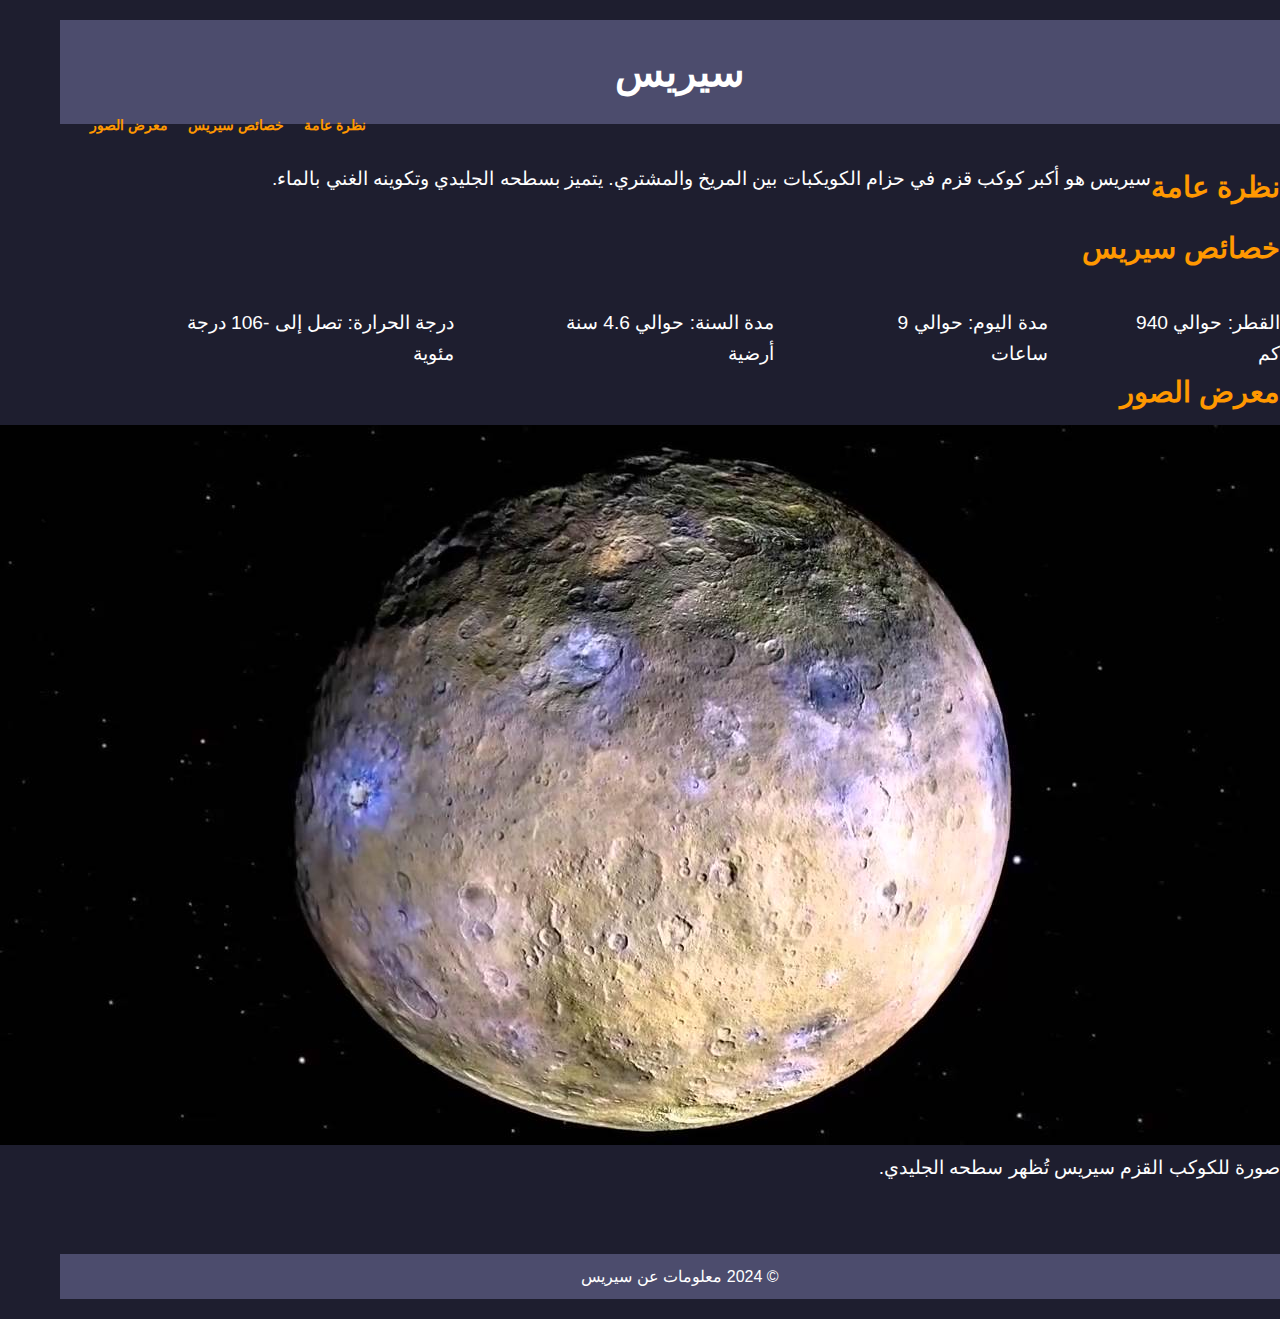
<file: Ceres.html>
<!DOCTYPE html>
<html lang="ar" dir="rtl">
<head>
  <meta charset="UTF-8">
  <meta name="viewport" content="width=device-width, initial-scale=1.0">
  <title>سيريس</title>
  <link rel="stylesheet" href="style.css">
</head>
<body>
  <header>
    <h1>سيريس</h1>
    <nav>
      <ul>
        <li><a href="#overview">نظرة عامة</a></li>
        <li><a href="#features">خصائص سيريس</a></li>
        <li><a href="#gallery">معرض الصور</a></li>
      </ul>
    </nav>
  </header>

  <main>
    <section id="overview">
      <h2>نظرة عامة</h2>
      <p>سيريس هو أكبر كوكب قزم في حزام الكويكبات بين المريخ والمشتري. يتميز بسطحه الجليدي وتكوينه الغني بالماء.</p>
    </section>

    <section id="features">
      <h2>خصائص سيريس</h2>
      <ul>
        <li>القطر: حوالي 940 كم</li>
        <li>مدة اليوم: حوالي 9 ساعات</li>
        <li>مدة السنة: حوالي 4.6 سنة أرضية</li>
        <li>درجة الحرارة: تصل إلى -106 درجة مئوية</li>
      </ul>
    </section>

    <section id="gallery">
      <h2>معرض الصور</h2>
      <img src="ceres.jpg" alt="صورة لسيريس">
      <p>صورة للكوكب القزم سيريس تُظهر سطحه الجليدي.</p>
    </section>
  </main>

  <footer>
    <p>© 2024 معلومات عن سيريس</p>
  </footer>
</body>
</html>
</file>
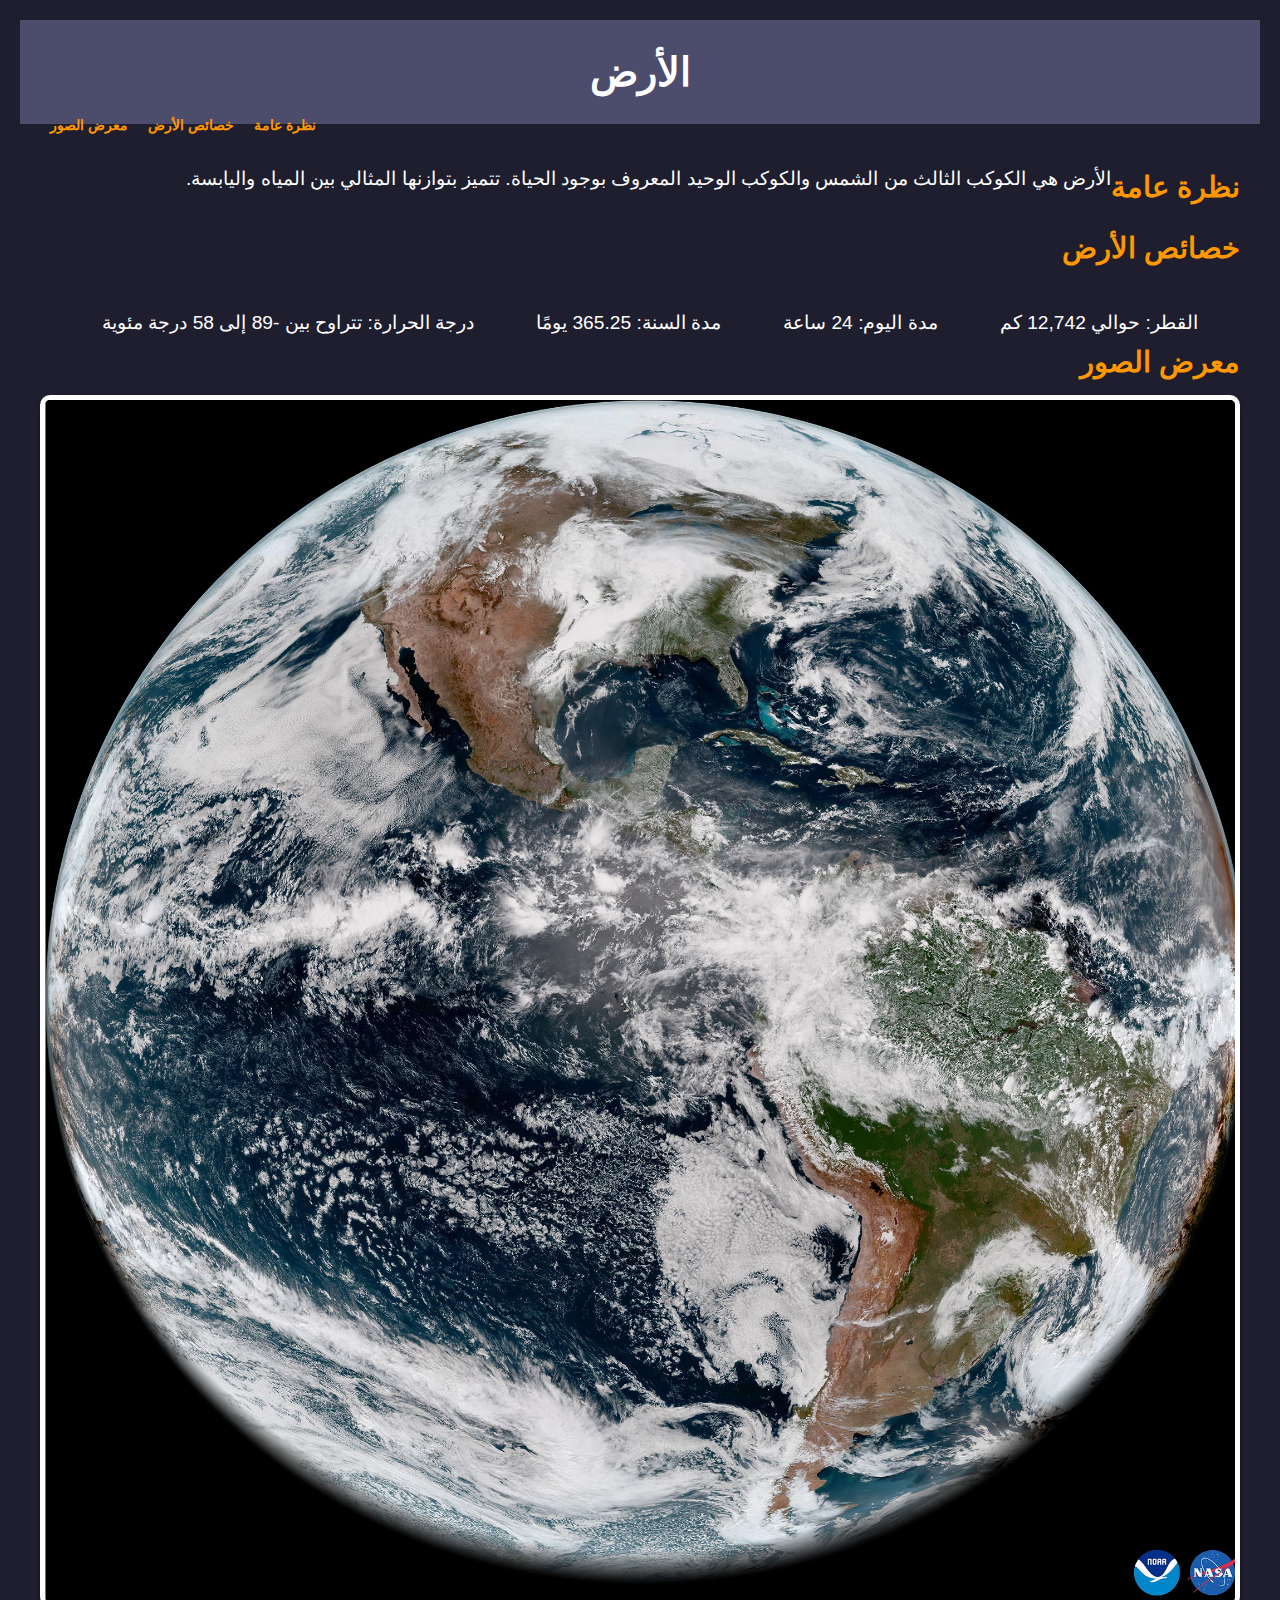
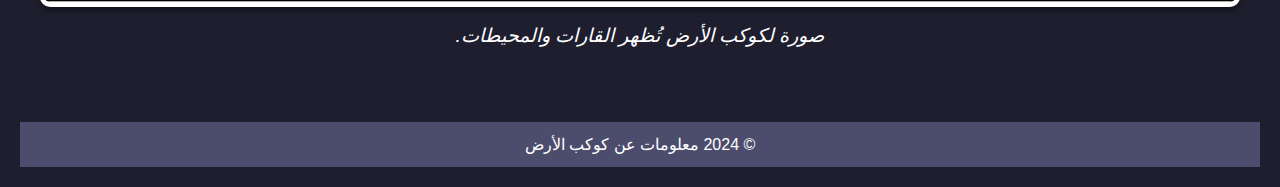
<file: earth.html>
<!DOCTYPE html>
<html lang="ar" dir="rtl">
<head>
  <meta charset="UTF-8">
  <meta name="viewport" content="width=device-width, initial-scale=1.0">
  <title>الأرض</title>
  <link rel="stylesheet" href="style.css">
</head>
<body>
  <header>
    <h1>الأرض</h1>
    <nav>
      <ul>
        <li><a href="#overview">نظرة عامة</a></li>
        <li><a href="#features">خصائص الأرض</a></li>
        <li><a href="#gallery">معرض الصور</a></li>
      </ul>
    </nav>
  </header>

  <main>
    <section id="overview">
      <h2>نظرة عامة</h2>
      <p>الأرض هي الكوكب الثالث من الشمس والكوكب الوحيد المعروف بوجود الحياة. تتميز بتوازنها المثالي بين المياه واليابسة.</p>
    </section>

    <section id="features">
      <h2>خصائص الأرض</h2>
      <ul>
        <li>القطر: حوالي 12,742 كم</li>
        <li>مدة اليوم: 24 ساعة</li>
        <li>مدة السنة: 365.25 يومًا</li>
        <li>درجة الحرارة: تتراوح بين -89 إلى 58 درجة مئوية</li>
      </ul>
    </section>

    <section id="image-container">
      <div class="image-container">
      <h2>معرض الصور</h2>
      <img src="earth.jpg" alt="صورة للأرض">
      <p>صورة لكوكب الأرض تُظهر القارات والمحيطات.</p>
    </div>
    </section>
  </main>

  <footer>
    <p>© 2024 معلومات عن كوكب الأرض</p>
  </footer>
</body>
</html>
</file>
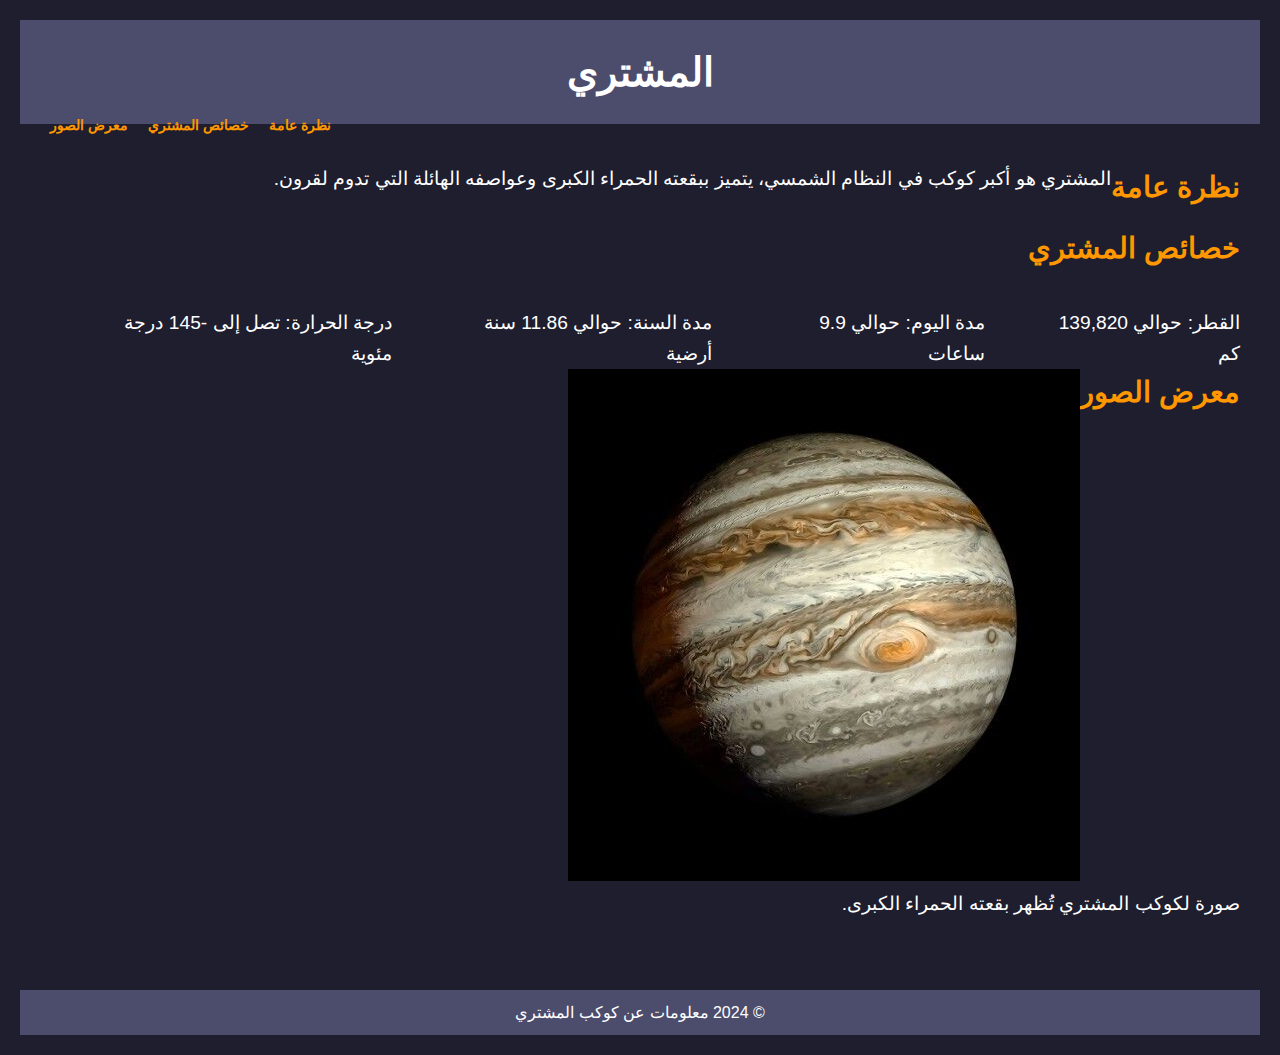
<file: Jupiter.html>
<!DOCTYPE html>
<html lang="ar" dir="rtl">
<head>
  <meta charset="UTF-8">
  <meta name="viewport" content="width=device-width, initial-scale=1.0">
  <title>المشتري</title>
  <link rel="stylesheet" href="style.css">
</head>
<body>
  <header>
    <h1>المشتري</h1>
    <nav>
      <ul>
        <li><a href="#overview">نظرة عامة</a></li>
        <li><a href="#features">خصائص المشتري</a></li>
        <li><a href="#gallery">معرض الصور</a></li>
      </ul>
    </nav>
  </header>

  <main>
    <section id="overview">
      <h2>نظرة عامة</h2>
      <p>المشتري هو أكبر كوكب في النظام الشمسي، يتميز ببقعته الحمراء الكبرى وعواصفه الهائلة التي تدوم لقرون.</p>
    </section>

    <section id="features">
      <h2>خصائص المشتري</h2>
      <ul>
        <li>القطر: حوالي 139,820 كم</li>
        <li>مدة اليوم: حوالي 9.9 ساعات</li>
        <li>مدة السنة: حوالي 11.86 سنة أرضية</li>
        <li>درجة الحرارة: تصل إلى -145 درجة مئوية</li>
      </ul>
    </section>

    <section id="gallery">
      <h2>معرض الصور</h2>
      <img src="jupiter.jpg" alt="صورة للمشتري">
      <p>صورة لكوكب المشتري تُظهر بقعته الحمراء الكبرى.</p>
    </section>
  </main>

  <footer>
    <p>© 2024 معلومات عن كوكب المشتري</p>
  </footer>
</body>
</html>
</file>
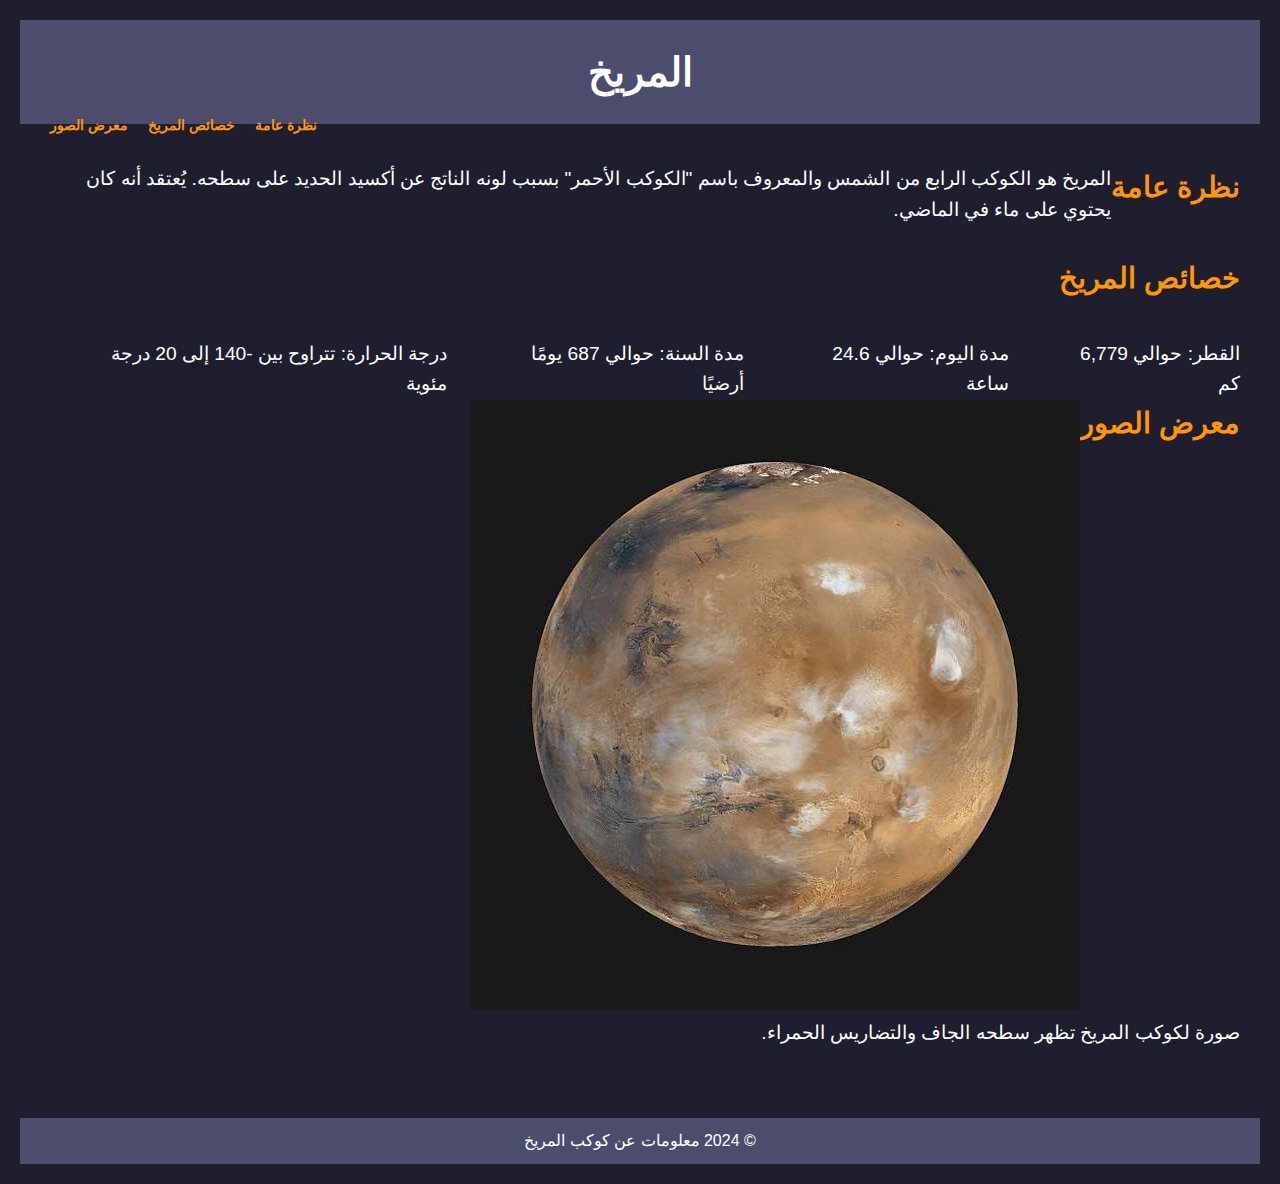
<file: Mars.html>
<!DOCTYPE html>
<html lang="ar" dir="rtl">
<head>
  <meta charset="UTF-8">
  <meta name="viewport" content="width=device-width, initial-scale=1.0">
  <title>المريخ</title>
  <link rel="stylesheet" href="style.css">
</head>
<body>
  <header>
    <h1>المريخ</h1>
    <nav>
      <ul>
        <li><a href="#overview">نظرة عامة</a></li>
        <li><a href="#features">خصائص المريخ</a></li>
        <li><a href="#gallery">معرض الصور</a></li>
      </ul>
    </nav>
  </header>

  <main>
    <section id="overview">
      <h2>نظرة عامة</h2>
      <p>المريخ هو الكوكب الرابع من الشمس والمعروف باسم "الكوكب الأحمر" بسبب لونه الناتج عن أكسيد الحديد على سطحه. يُعتقد أنه كان يحتوي على ماء في الماضي.</p>
    </section>

    <section id="features">
      <h2>خصائص المريخ</h2>
      <ul>
        <li>القطر: حوالي 6,779 كم</li>
        <li>مدة اليوم: حوالي 24.6 ساعة</li>
        <li>مدة السنة: حوالي 687 يومًا أرضيًا</li>
        <li>درجة الحرارة: تتراوح بين -140 إلى 20 درجة مئوية</li>
      </ul>
    </section>

    <section id="gallery">
      <h2>معرض الصور</h2>
      <img src="mars.jpg" alt="صورة للمريخ">
      <p>صورة لكوكب المريخ تظهر سطحه الجاف والتضاريس الحمراء.</p>
    </section>
  </main>

  <footer>
    <p>© 2024 معلومات عن كوكب المريخ</p>
  </footer>
</body>
</html>
</file>
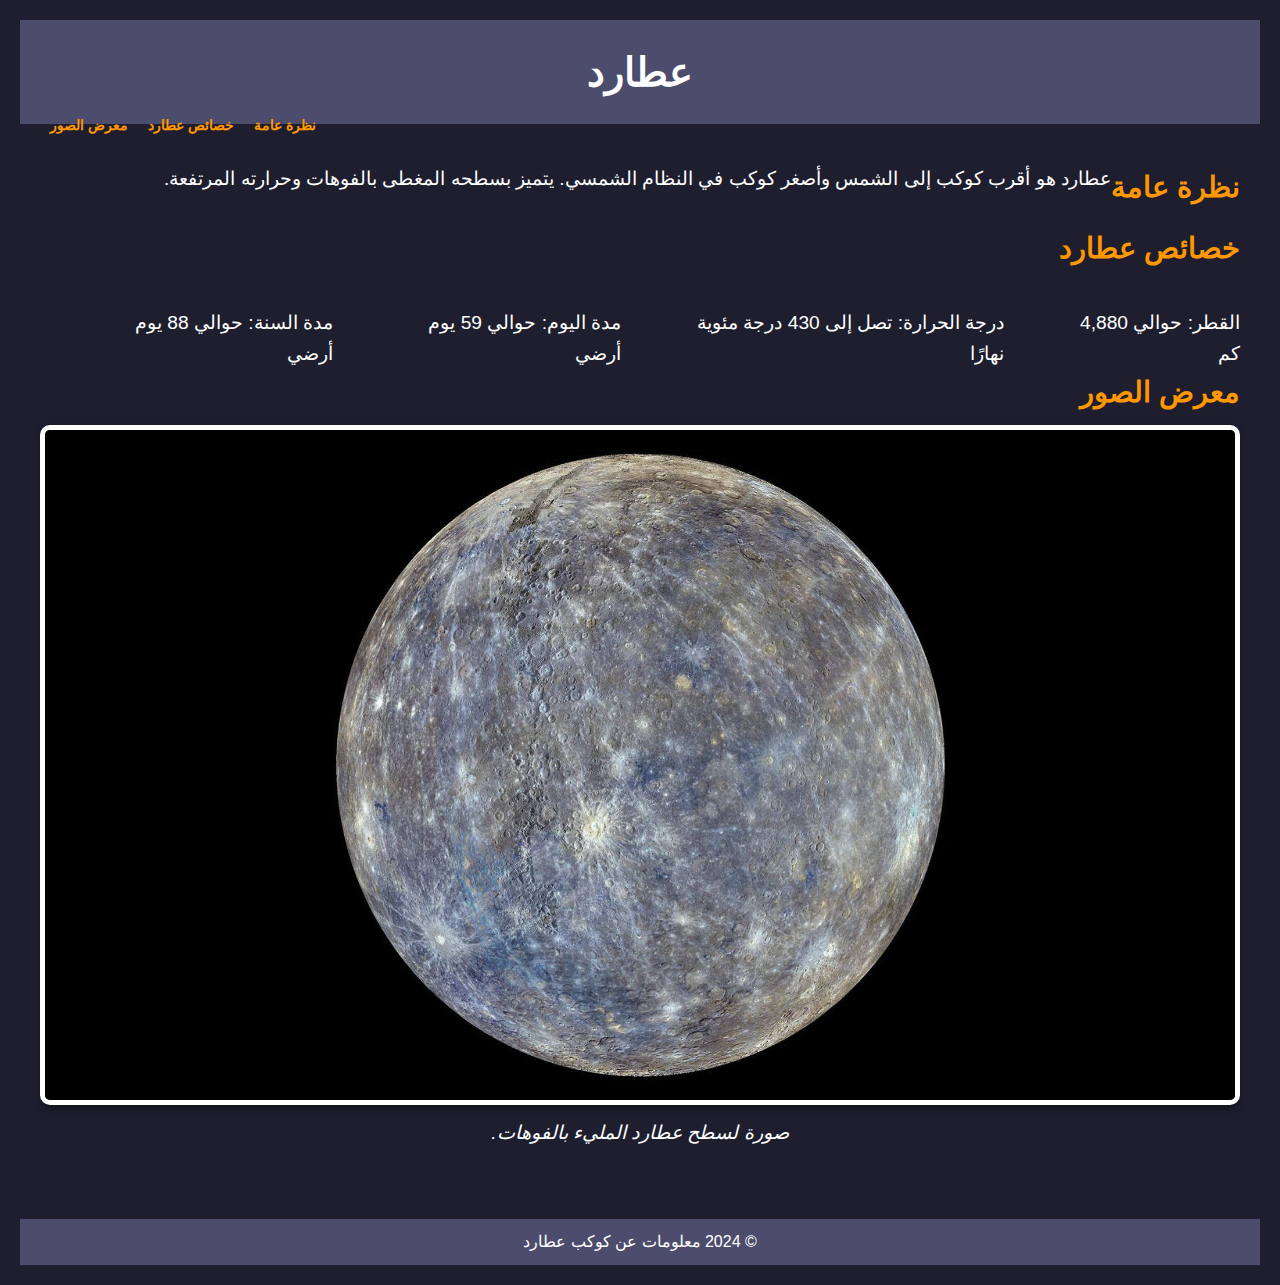
<file: Mercury.html>
<!DOCTYPE html>
<html lang="ar" dir="rtl">
<head>
  <meta charset="UTF-8">
  <meta name="viewport" content="width=device-width, initial-scale=1.0">
  <title>عطارد</title>
  <link rel="stylesheet" href="style.css">
</head>
<body>
  <header>
    <h1>عطارد</h1>
    <nav>
      <ul>
        <li><a href="#overview">نظرة عامة</a></li>
        <li><a href="#features">خصائص عطارد</a></li>
        <li><a href="#gallery">معرض الصور</a></li>
      </ul>
    </nav>
  </header>

  <main>
    <section id="overview">
      <h2>نظرة عامة</h2>
      <p>عطارد هو أقرب كوكب إلى الشمس وأصغر كوكب في النظام الشمسي. يتميز بسطحه المغطى بالفوهات وحرارته المرتفعة.</p>
    </section>

    <section id="features">
      <h2>خصائص عطارد</h2>
      <ul>
        <li>القطر: حوالي 4,880 كم</li>
        <li>درجة الحرارة: تصل إلى 430 درجة مئوية نهارًا</li>
        <li>مدة اليوم: حوالي 59 يوم أرضي</li>
        <li>مدة السنة: حوالي 88 يوم أرضي</li>
      </ul>
    </section>

    <section id="gallery">
      <h2>معرض الصور</h2>
      <div class="image-container">
        <img src="mercury.jpg" alt="صورة لعطارد" />
        <p>صورة لسطح عطارد المليء بالفوهات.</p>
      </div>
    </section>
  </main>

  <footer>
    <p>© 2024 معلومات عن كوكب عطارد</p>
  </footer>
</body>
</html>
</file>
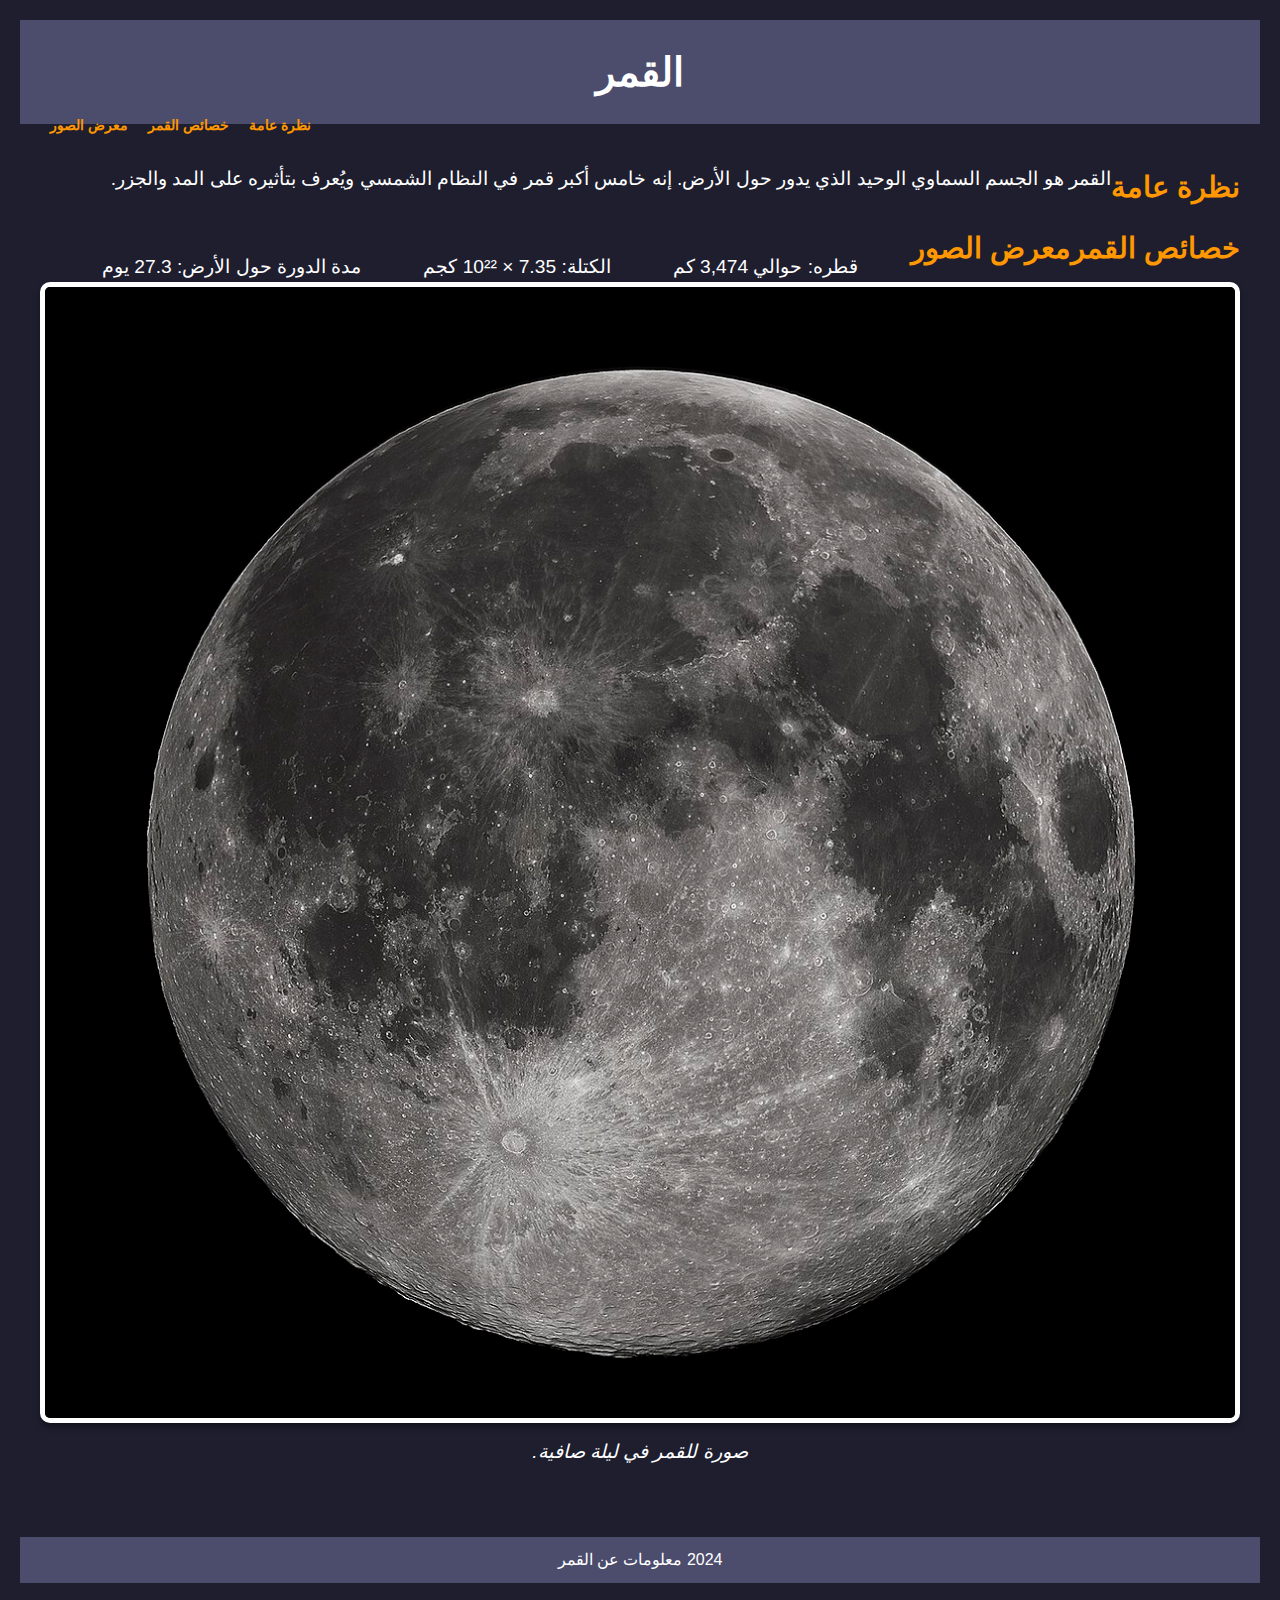
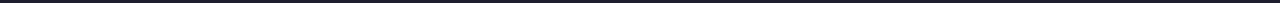
<file: Moon.html>
<!DOCTYPE html>
<html lang="ar" dir="rtl">
<head>
  <meta charset="UTF-8">
  <meta name="viewport" content="width=device-width, initial-scale=1.0">
  <title>القمر</title>
  <link rel="stylesheet" href="style.css">
</head>
<body>
  <header>
    <h1>القمر</h1>
    <nav>
      <ul>
        <li><a href="#overview">نظرة عامة</a></li>
        <li><a href="#features">خصائص القمر</a></li>
        <li><a href="#gallery">معرض الصور</a></li>
      </ul>
    </nav>
  </header>

  <main>
    <section id="overview">
      <h2>نظرة عامة</h2>
      <p>القمر هو الجسم السماوي الوحيد الذي يدور حول الأرض. إنه خامس أكبر قمر في النظام الشمسي ويُعرف بتأثيره على المد والجزر.</p>
    </section>

    <section id="features">
      <h2>خصائص القمر</h2>
      <ul>
        <li>قطره: حوالي 3,474 كم</li>
        <li>الكتلة: 7.35 × 10²² كجم</li>
        <li>مدة الدورة حول الأرض: 27.3 يوم</li>
      </ul>
    </section>

    <section id="gallery">
      <h2>معرض الصور</h2>
      <div class="image-container">
        <img src="Moon.jpg" alt="صورة للقمر" />
        <p>صورة للقمر في ليلة صافية.</p>
      </div>
    </section>
  </main>

  <footer>
    <p>2024 معلومات عن القمر</p>
  </footer>
</body>
</html>
</file>
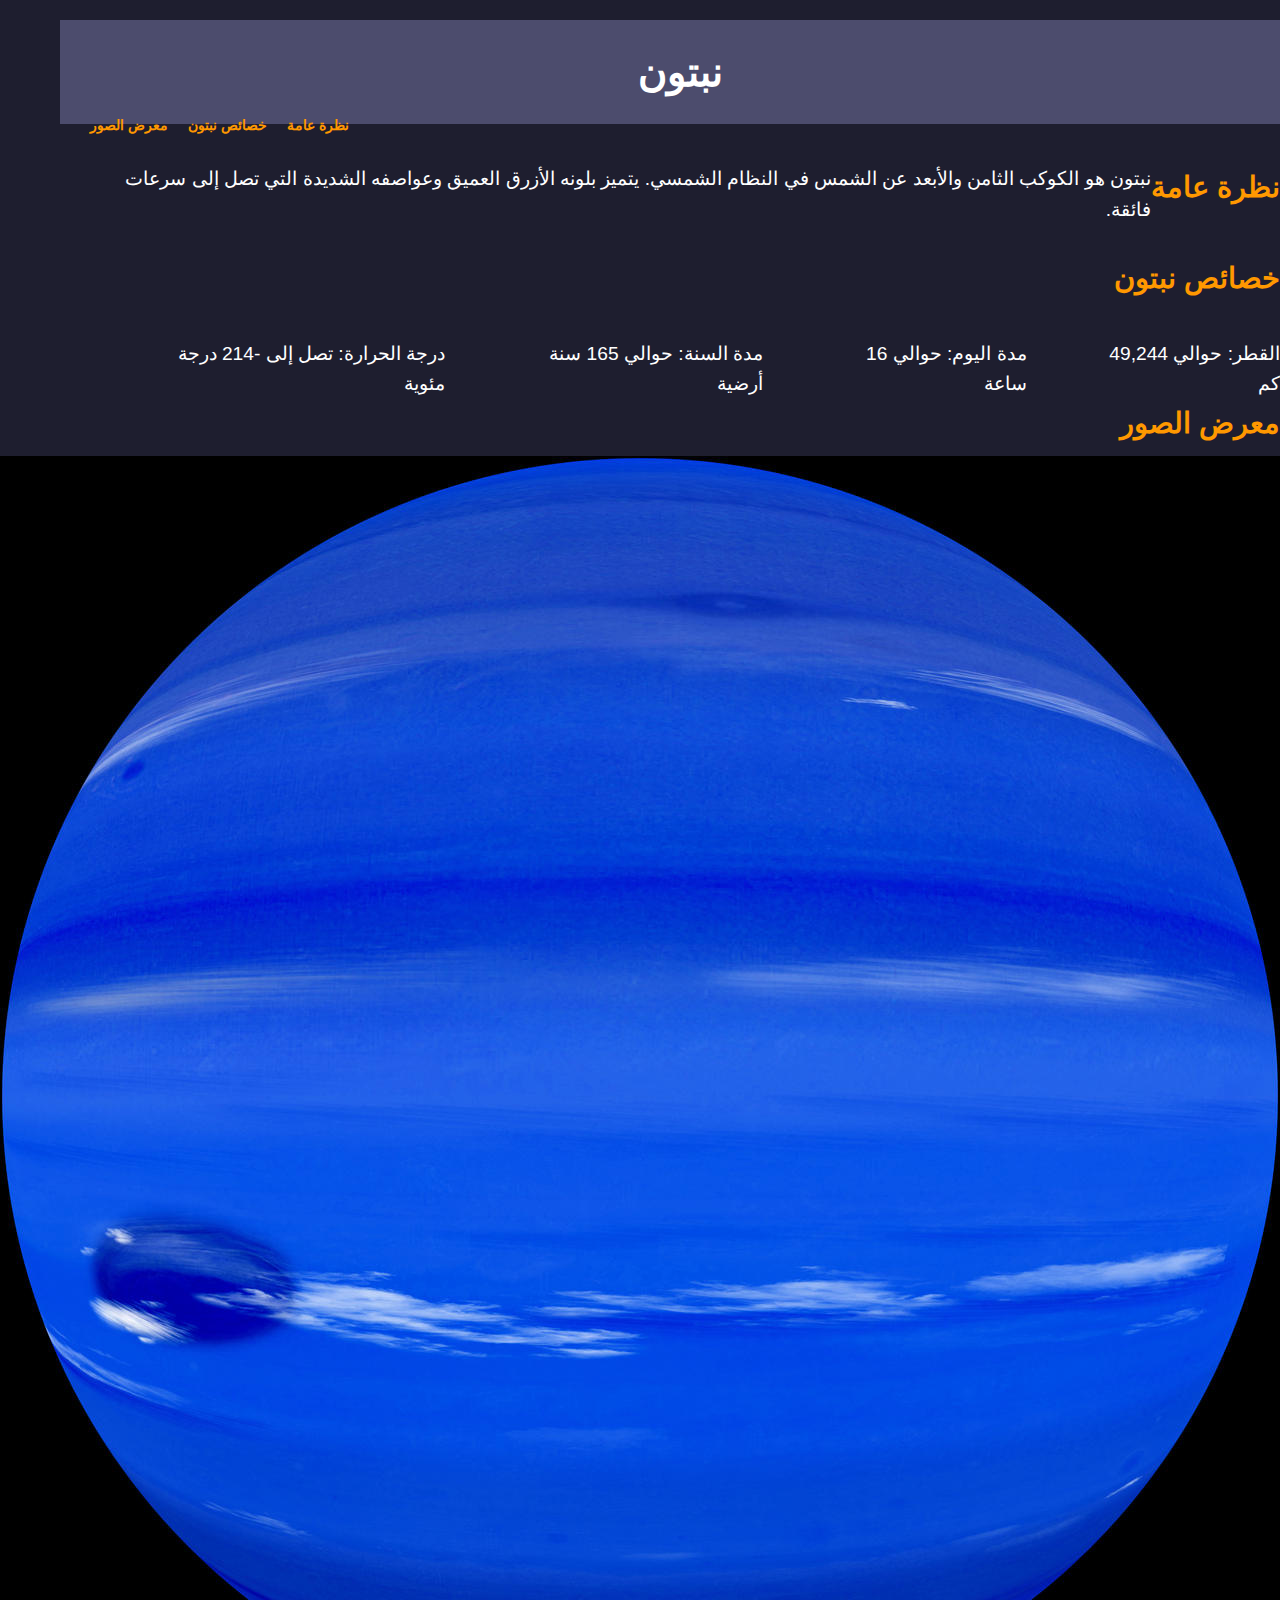
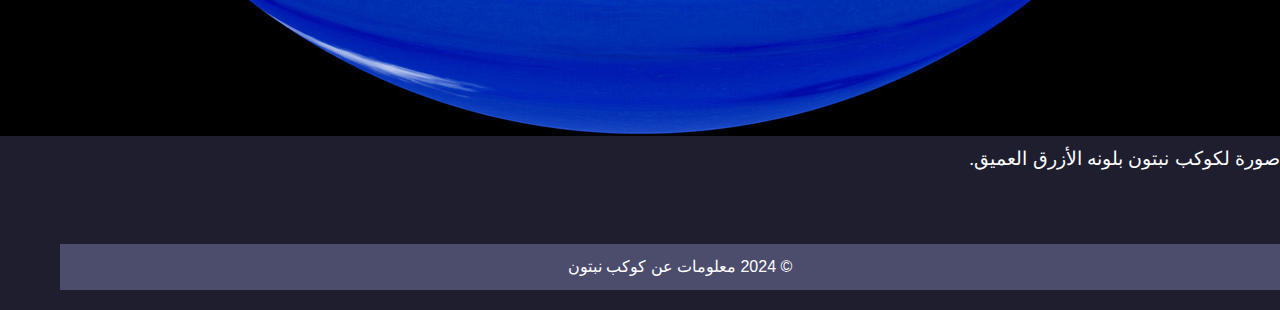
<file: neptune.html>
<!DOCTYPE html>
<html lang="ar" dir="rtl">
<head>
  <meta charset="UTF-8">
  <meta name="viewport" content="width=device-width, initial-scale=1.0">
  <title>نبتون</title>
  <link rel="stylesheet" href="style.css">
</head>
<body>
  <header>
    <h1>نبتون</h1>
    <nav>
      <ul>
        <li><a href="#overview">نظرة عامة</a></li>
        <li><a href="#features">خصائص نبتون</a></li>
        <li><a href="#gallery">معرض الصور</a></li>
      </ul>
    </nav>
  </header>

  <main>
    <section id="overview">
      <h2>نظرة عامة</h2>
      <p>نبتون هو الكوكب الثامن والأبعد عن الشمس في النظام الشمسي. يتميز بلونه الأزرق العميق وعواصفه الشديدة التي تصل إلى سرعات فائقة.</p>
    </section>

    <section id="features">
      <h2>خصائص نبتون</h2>
      <ul>
        <li>القطر: حوالي 49,244 كم</li>
        <li>مدة اليوم: حوالي 16 ساعة</li>
        <li>مدة السنة: حوالي 165 سنة أرضية</li>
        <li>درجة الحرارة: تصل إلى -214 درجة مئوية</li>
      </ul>
    </section>

    <section id="gallery">
      <h2>معرض الصور</h2>
      <img src="neptune.jpg" alt="صورة لنبتون">
      <p>صورة لكوكب نبتون بلونه الأزرق العميق.</p>
    </section>
  </main>

  <footer>
    <p>© 2024 معلومات عن كوكب نبتون</p>
  </footer>
</body>
</html>
</file>
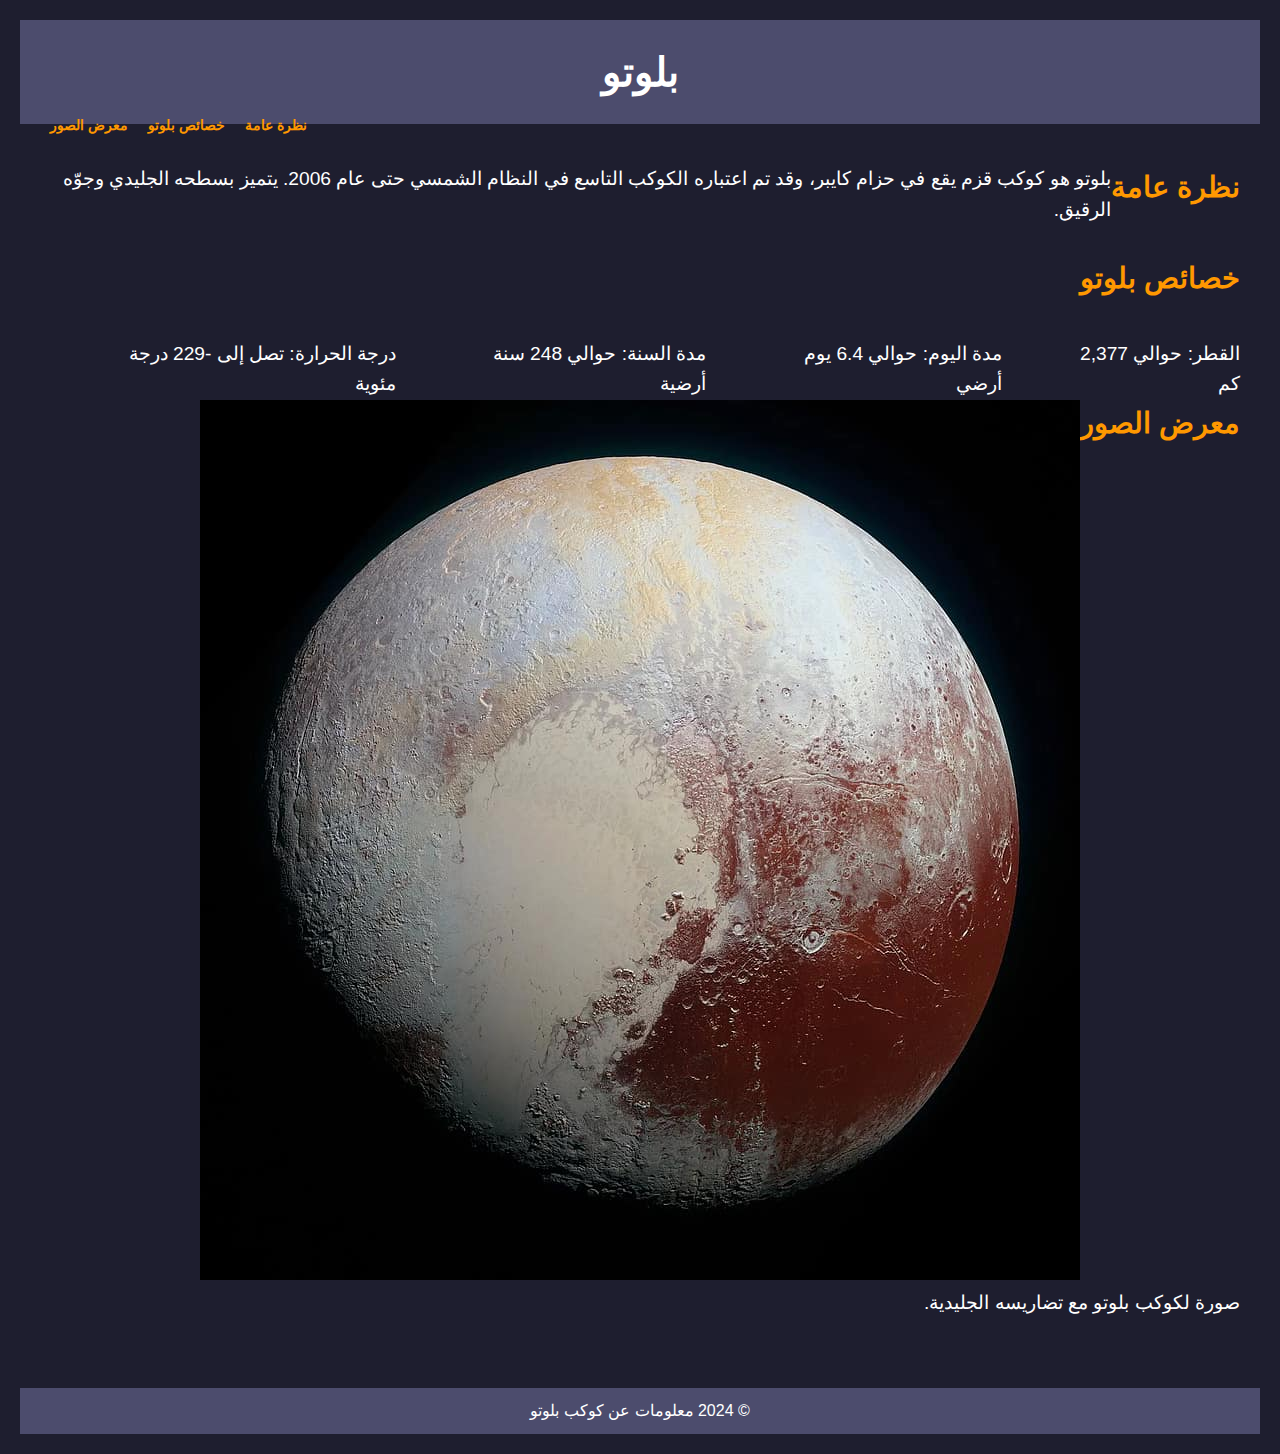
<file: Pluto.html>
<!DOCTYPE html>
<html lang="ar" dir="rtl">
<head>
  <meta charset="UTF-8">
  <meta name="viewport" content="width=device-width, initial-scale=1.0">
  <title>بلوتو</title>
  <link rel="stylesheet" href="style.css">
</head>
<body>
  <header>
    <h1>بلوتو</h1>
    <nav>
      <ul>
        <li><a href="#overview">نظرة عامة</a></li>
        <li><a href="#features">خصائص بلوتو</a></li>
        <li><a href="#gallery">معرض الصور</a></li>
      </ul>
    </nav>
  </header>

  <main>
    <section id="overview">
      <h2>نظرة عامة</h2>
      <p>بلوتو هو كوكب قزم يقع في حزام كايبر، وقد تم اعتباره الكوكب التاسع في النظام الشمسي حتى عام 2006. يتميز بسطحه الجليدي وجوّه الرقيق.</p>
    </section>

    <section id="features">
      <h2>خصائص بلوتو</h2>
      <ul>
        <li>القطر: حوالي 2,377 كم</li>
        <li>مدة اليوم: حوالي 6.4 يوم أرضي</li>
        <li>مدة السنة: حوالي 248 سنة أرضية</li>
        <li>درجة الحرارة: تصل إلى -229 درجة مئوية</li>
      </ul>
    </section>

    <section id="gallery">
      <h2>معرض الصور</h2>
      <img src="pluto.jpg" alt="صورة لبلوتو">
      <p>صورة لكوكب بلوتو مع تضاريسه الجليدية.</p>
    </section>
  </main>

  <footer>
    <p>© 2024 معلومات عن كوكب بلوتو</p>
  </footer>
</body>
</html>
</file>
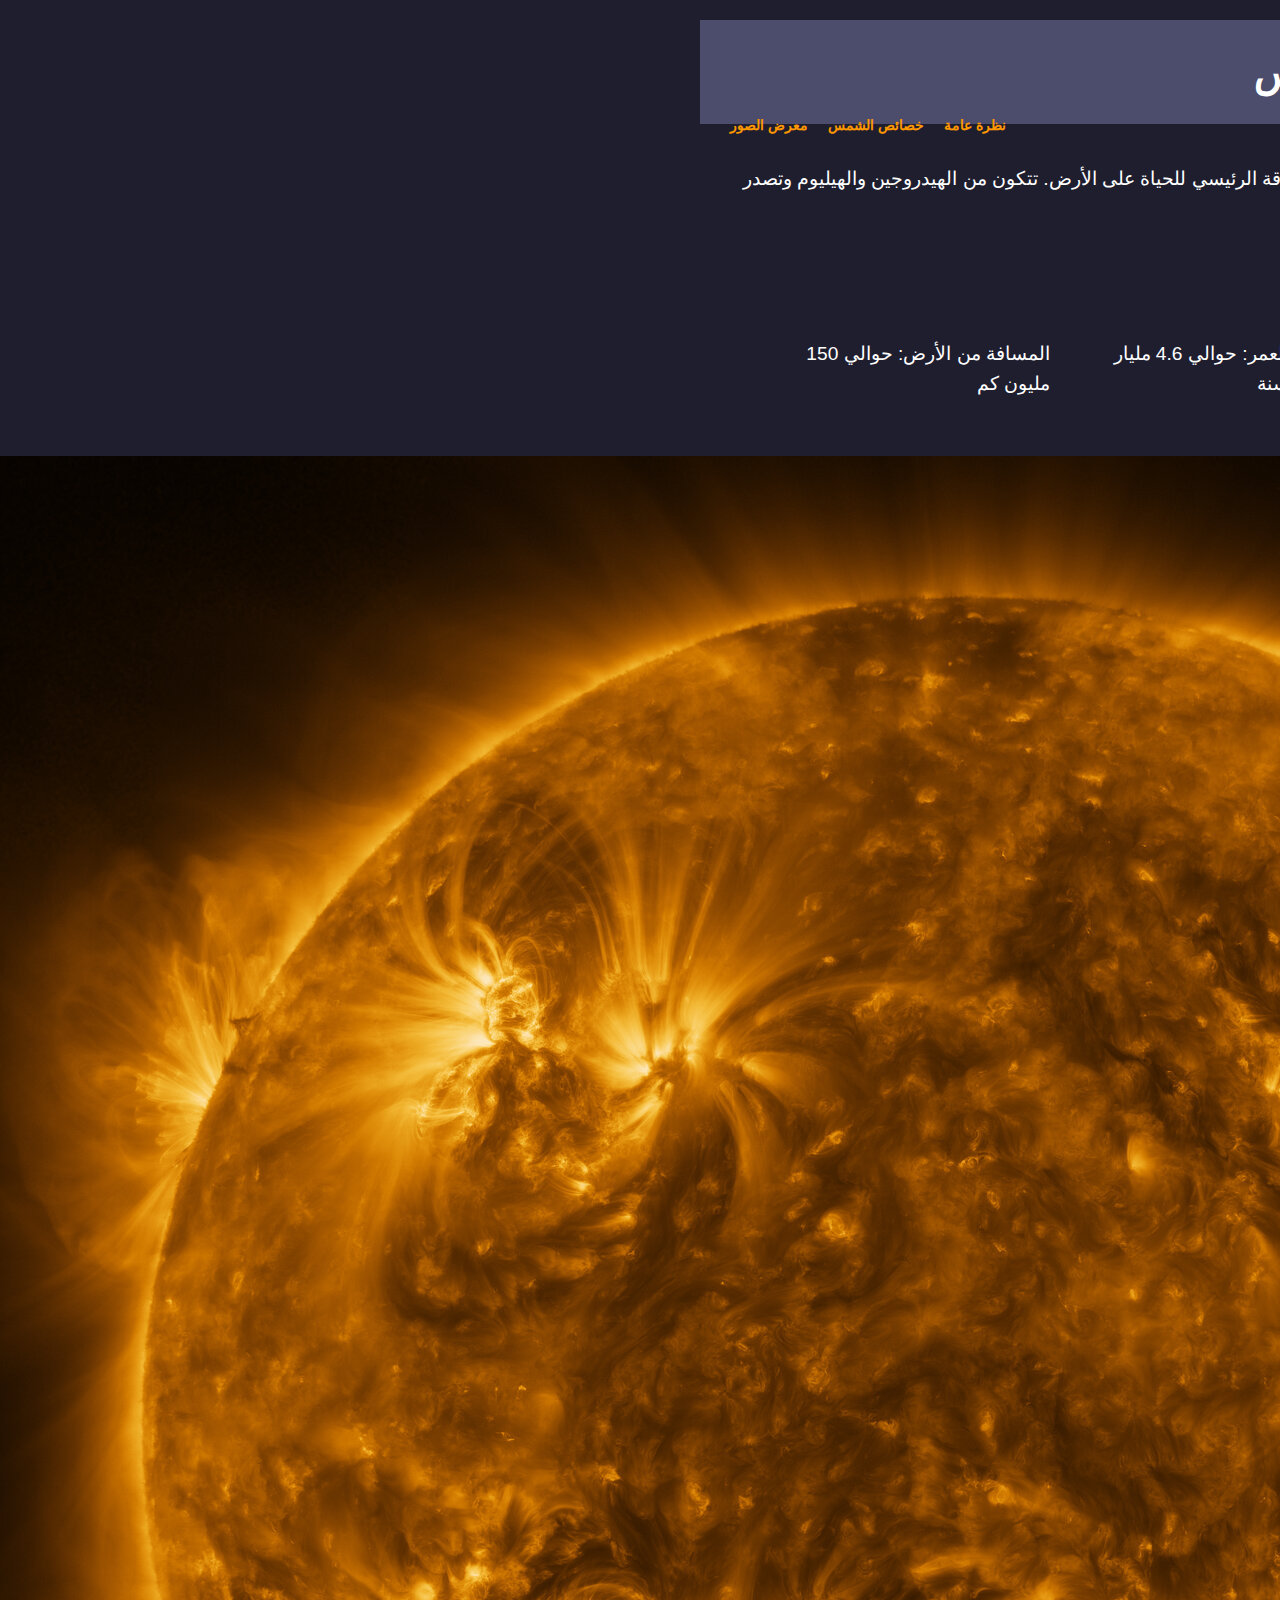
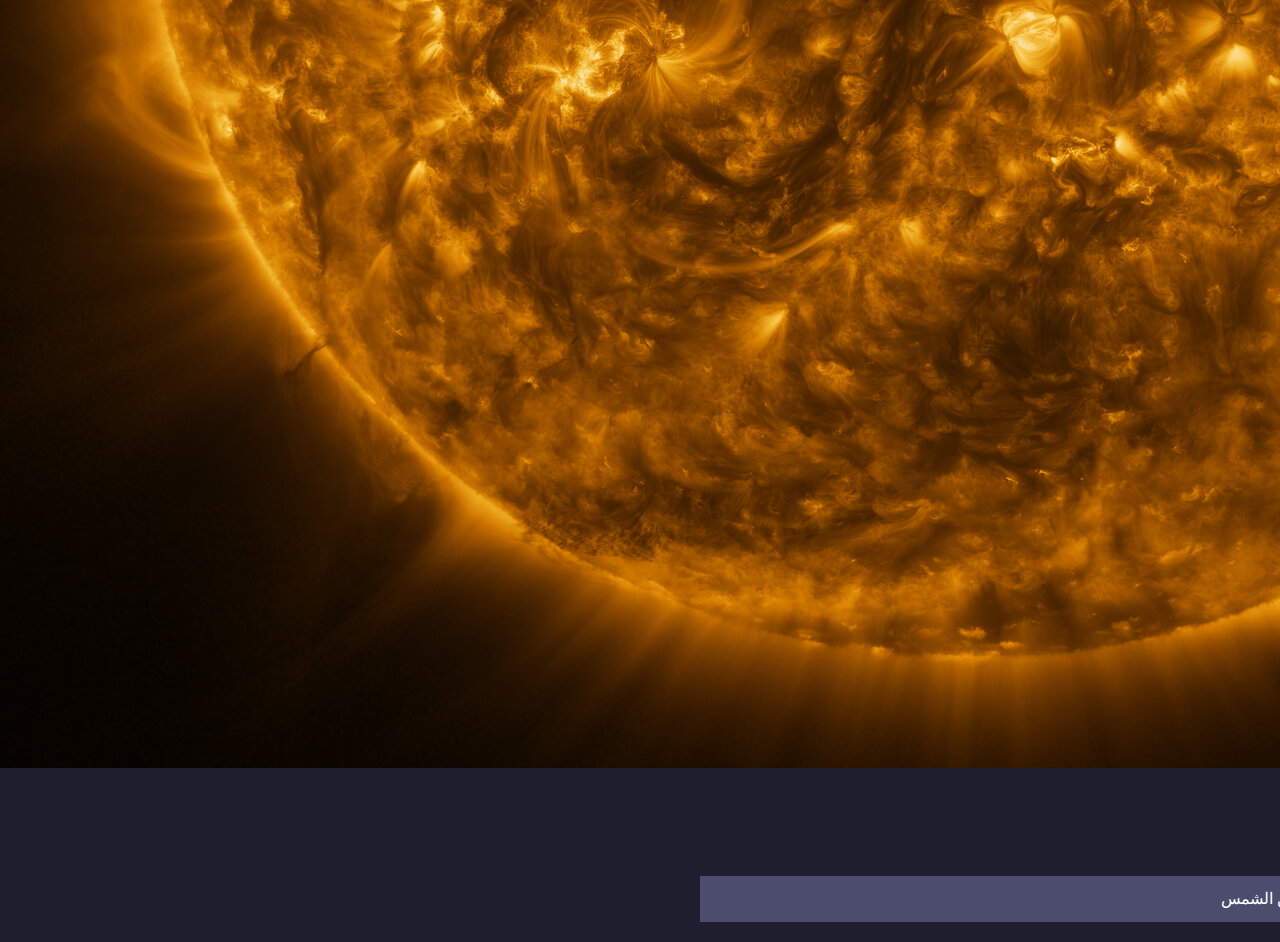
<file: sun.html>
<!DOCTYPE html>
<html lang="ar" dir="rtl">
<head>
  <meta charset="UTF-8">
  <meta name="viewport" content="width=device-width, initial-scale=1.0">
  <title>الشمس</title>
  <link rel="stylesheet" href="style.css">
</head>
<body>
  <header>
    <h1>الشمس</h1>
    <nav>
      <ul>
        <li><a href="#overview">نظرة عامة</a></li>
        <li><a href="#features">خصائص الشمس</a></li>
        <li><a href="#gallery">معرض الصور</a></li>
      </ul>
    </nav>
  </header>

  <main>
    <section id="overview">
      <h2>نظرة عامة</h2>
      <p>الشمس هي النجم المركزي في نظامنا الشمسي، وهي مصدر الطاقة الرئيسي للحياة على الأرض. تتكون من الهيدروجين والهيليوم وتصدر كميات هائلة من الحرارة والضوء.</p>
    </section>

    <section id="features">
      <h2>خصائص الشمس</h2>
      <ul>
        <li>القطر: حوالي 1.39 مليون كم</li>
        <li>درجة الحرارة السطحية: حوالي 5,500 درجة مئوية</li>
        <li>العمر: حوالي 4.6 مليار سنة</li>
        <li>المسافة من الأرض: حوالي 150 مليون كم</li>
      </ul>
    </section>

    <section id="gallery">
      <h2>معرض الصور</h2>
      <img src="sun.jpg" alt="صورة للشمس">
      <p>صورة للشمس تُظهر توهجاتها النارية المميزة.</p>
    </section>
  </main>

  <footer>
    <p>© 2024 معلومات عن الشمس</p>
  </footer>
</body>
</html>
</file>
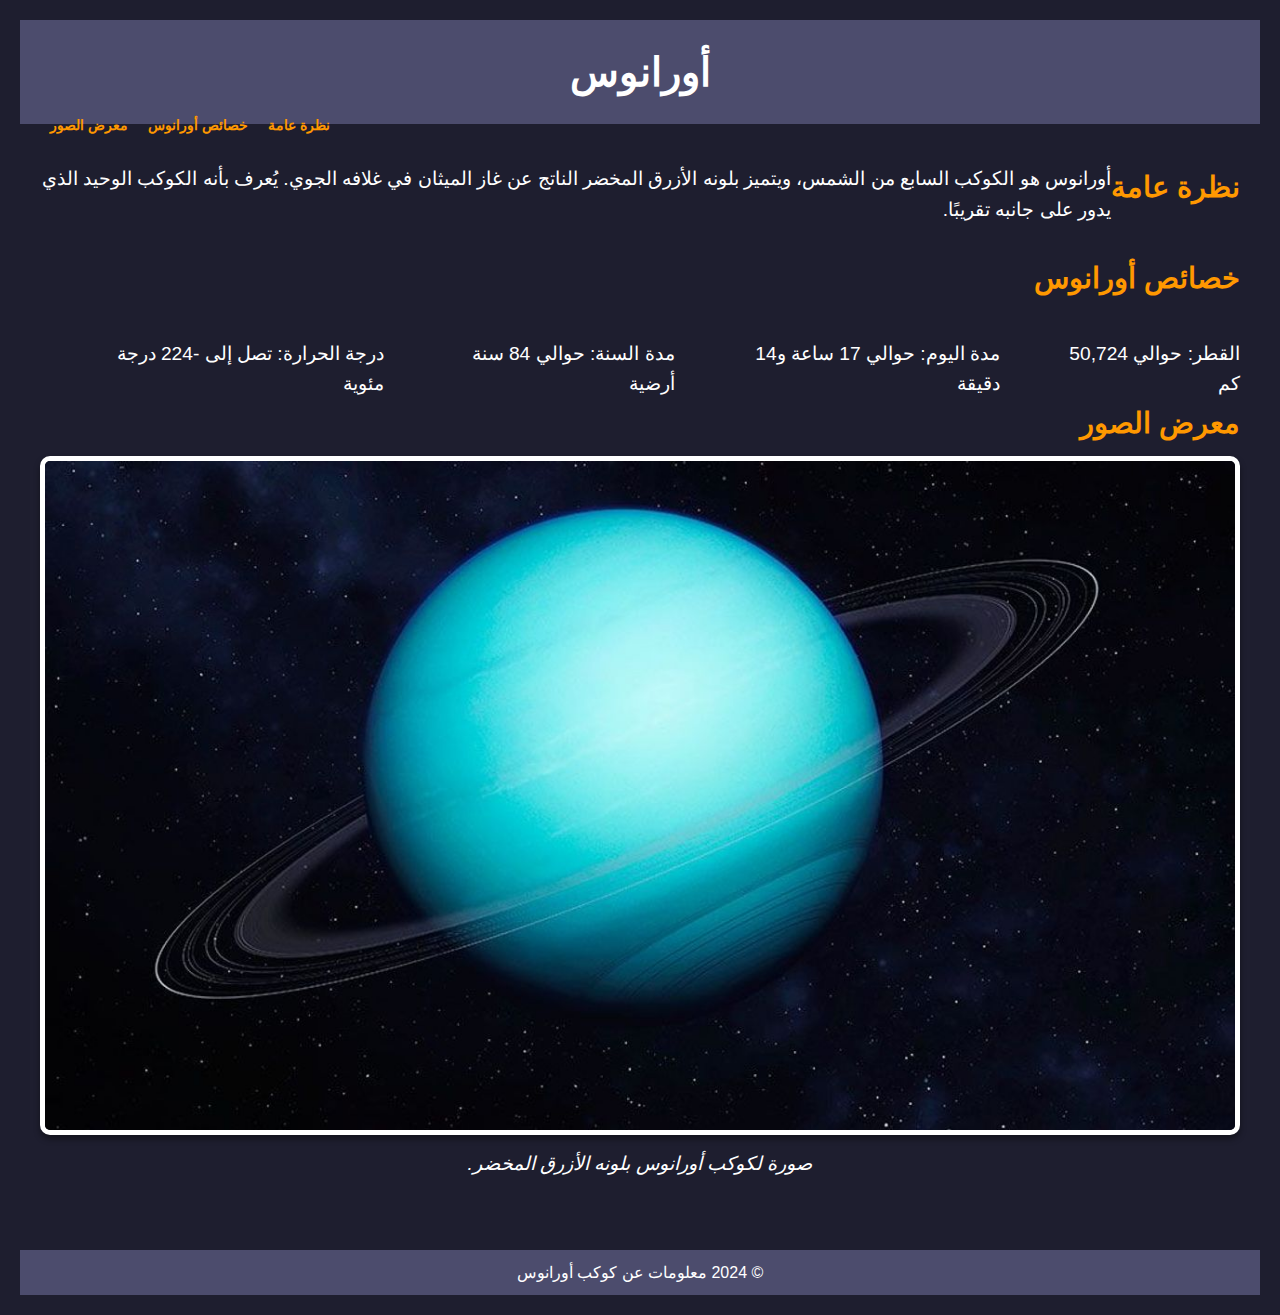
<file: Uranus.html>
<!DOCTYPE html>
<html lang="ar" dir="rtl">
<head>
  <meta charset="UTF-8">
  <meta name="viewport" content="width=device-width, initial-scale=1.0">
  <title>أورانوس</title>
  <link rel="stylesheet" href="style.css">
</head>
<body>
  <header>
    <h1>أورانوس</h1>
    <nav>
      <ul>
        <li><a href="#overview">نظرة عامة</a></li>
        <li><a href="#features">خصائص أورانوس</a></li>
        <li><a href="#gallery">معرض الصور</a></li>
      </ul>
    </nav>
  </header>

  <main>
    <section id="overview">
      <h2>نظرة عامة</h2>
      <p>أورانوس هو الكوكب السابع من الشمس، ويتميز بلونه الأزرق المخضر الناتج عن غاز الميثان في غلافه الجوي. يُعرف بأنه الكوكب الوحيد الذي يدور على جانبه تقريبًا.</p>
    </section>

    <section id="features">
      <h2>خصائص أورانوس</h2>
      <ul>
        <li>القطر: حوالي 50,724 كم</li>
        <li>مدة اليوم: حوالي 17 ساعة و14 دقيقة</li>
        <li>مدة السنة: حوالي 84 سنة أرضية</li>
        <li>درجة الحرارة: تصل إلى -224 درجة مئوية</li>
      </ul>
    </section>

    <section id="gallery">
      <h2>معرض الصور</h2>
      <div class="image-container">
        <img src="uranus.jpg" alt="صورة لكوكب أورانوس" />
        <p>صورة لكوكب أورانوس بلونه الأزرق المخضر.</p>
      </div>
    </section>
  </main>

  <footer>
    <p>© 2024 معلومات عن كوكب أورانوس</p>
  </footer>
</body>
</html>
</file>
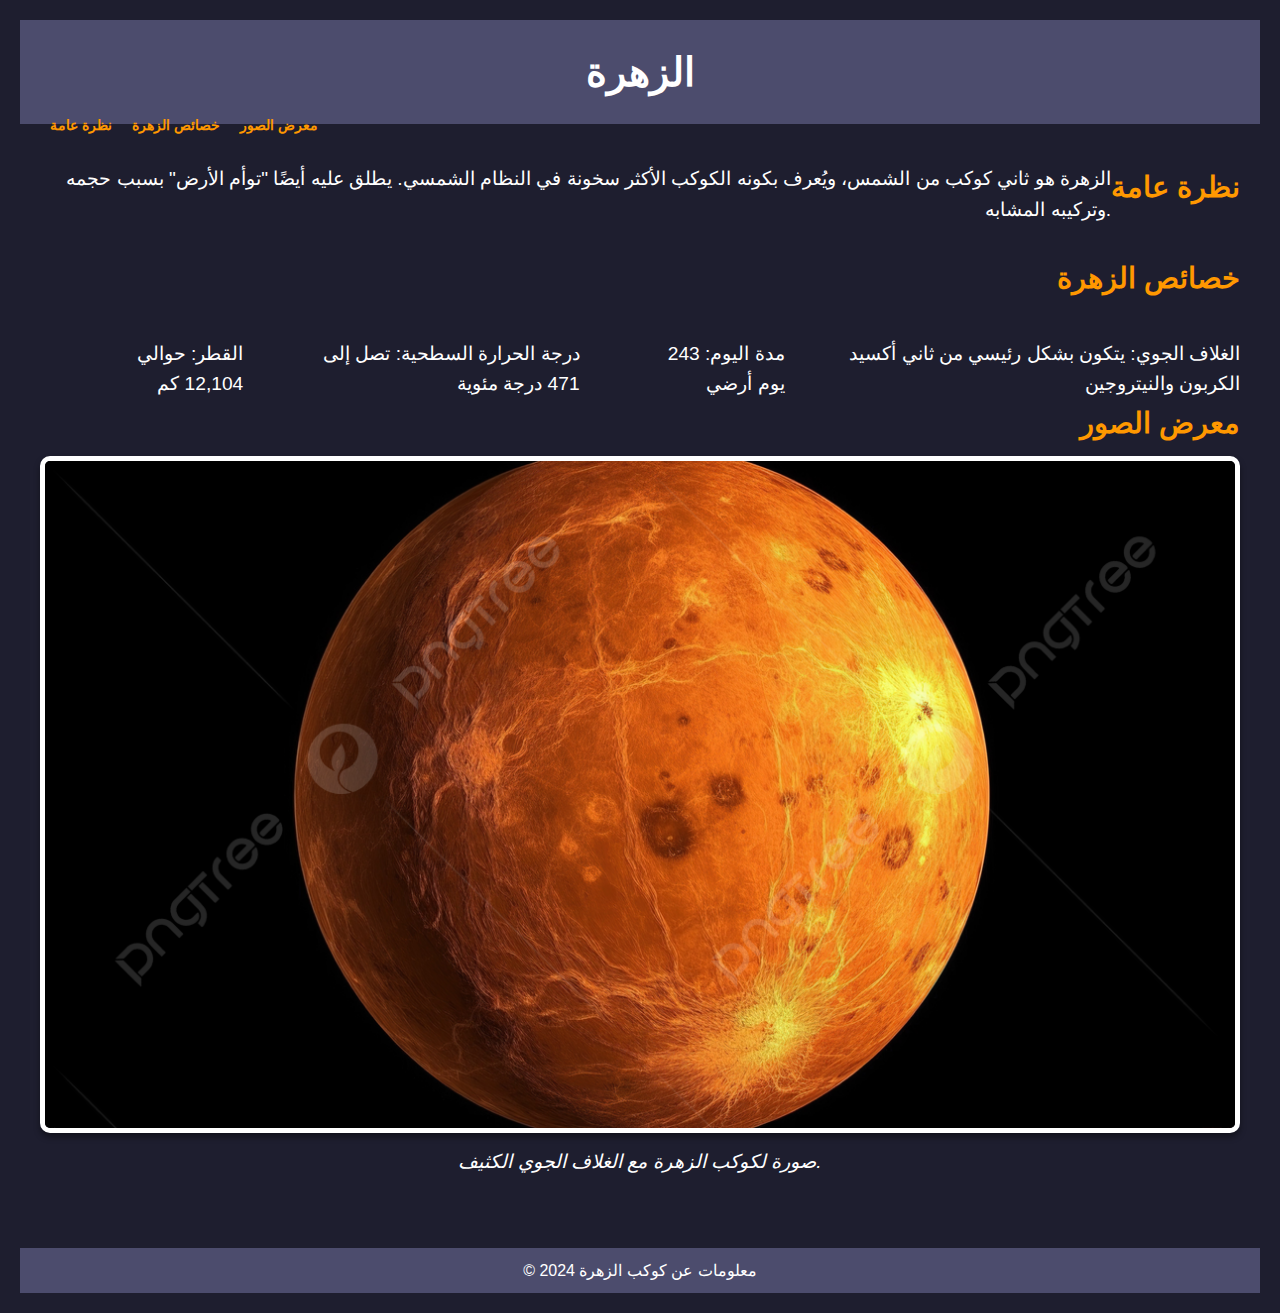
<file: Venus.html>
<!DOCTYPE html>
<html lang="en">
<head>
    <meta charset="UTF-8">
    <meta name="viewport" content="width=device-width, initial-scale=1.0">
    <title>Venus</title>
    <link rel="stylesheet" href="style.css">
</head>
<body>
    <header>
      <h1>الزهرة</h1>
      <nav>
        <ul>
          <li><a href="#overview">نظرة عامة</a></li>
          <li><a href="#features">خصائص الزهرة</a></li>
          <li><a href="#gallery">معرض الصور</a></li>
        </ul>
      </nav>
    </header>
  
    <main>
      <section id="overview">
        <h2>نظرة عامة</h2>
        <p>الزهرة هو ثاني كوكب من الشمس، ويُعرف بكونه الكوكب الأكثر سخونة في النظام الشمسي. يطلق عليه أيضًا "توأم الأرض" بسبب حجمه وتركيبه المشابه.</p>
      </section>
  
      <section id="features">
        <h2>خصائص الزهرة</h2>
        <ul>
          <li>القطر: حوالي 12,104 كم</li>
          <li>درجة الحرارة السطحية: تصل إلى 471 درجة مئوية</li>
          <li>مدة اليوم: 243 يوم أرضي</li>
          <li>الغلاف الجوي: يتكون بشكل رئيسي من ثاني أكسيد الكربون والنيتروجين</li>
        </ul>
      </section>
  
      <section id="gallery">
        <h2>معرض الصور</h2>
        <div class="image-container">
          <img src="venus.jpg" alt="صورة لكوكب الزهرة" />
          <p>صورة لكوكب الزهرة مع الغلاف الجوي الكثيف.</p>
        </div>
      </section>
    </main>
  
    <footer>
      <p>© 2024 معلومات عن كوكب الزهرة</p>
    </footer>
</body>
</html>
</file>
<file: style.css>
*{
    margin: 0;
    padding: 0;

}
.main{
    width: 100%;
    background-image:url(/main/star.jpg);
    background-position: center;
    background-size: cover;
    height: 109vh;
}
.navbar{
    width: 1200px;
    height: 75px;
    margin: auto;
}
.icon{
    width: 200px ;
    float: left;
    height: 70px;
}
.logo{
    color: rgb(5, 5, 116);
    font-size: 35px;
    font-family: Arial ;
    padding-left: 20px;
    float: left;
    padding-top: 10px;
}
.menu{
    width: 400px;
    float: left;
    height: 70px;
}
ul{
    float: left;
    display: flex;
    justify-content: center;
    align-items: center;
}
ul li{
    list-style: none;
    margin-left: 62px;
    margin-top: 27px;
    font-size: 14px;
}
ul li a{
    text-decoration: none;
    color: ghostwhite;
    font-family: Arial, Helvetica, sans-serif;
    font-weight: bold;
    transition: 0.4s ease-in-out;
}
ul li a:hover{
    color: crimson;
}
.search{
    width: 330px;
    float: left;
    margin-left: 270px;
}
.srch{
    font-family: 'Times New Roman', Times, serif;
    width: 200px;
    height: 40px;
    background: transparent;
    border: 1px solid #AE445A ;
    margin-top: 13px;
    color: #E8BCB9 ;
    border-right: none;
    font-size: 16px;
    float: left;
    padding: 10px;
    border-bottom-left-radius: 5px;
    border-top-left-radius: 5px;

}
.btn{
    width: 100px; 
    height: 40px;
    background: #7AB2D3;
    border: 2px solid #7AB2D3;
    margin-top: 13px;
    color: darkorchid;
    font-size:15px;
    border-bottom-right-radius: 5px;
    border-bottom-right-radius: 5px;

}
.btn:focus{
    outline: none;
}
.srch:focus{
    outline: none;
}
body{
    font-family: 'Arial', sans-serif;
    line-height: 1.6;
    background-color: #1e1e2f;
    color: #ffffff;
    margin: 0;
    padding: 0;
}
main {
    padding: 20px;
}
.grid-container {
    display: grid;
    grid-template-columns: auto auto auto auto;
    gap: 10px;
    padding: 10px;
    margin-top: 20px;
}
a{
    color: aliceblue;
    
}
a:hover{
    color: crimson;
}
h2{
    float: right;
}
.planet {
    background-color: #333;
    padding: 50px;
    border-radius: 10px;
    text-align: center;
    box-shadow: 0 4px 6px rgba(0, 0, 0, 0.3);
}

@media (max-width: 768px) {
    header nav ul li {
        display: block;
        margin: 5px 0;
    }

    .grid-container {
    grid-template-columns: repeat(auto-fit, minmax(100px, 1fr));
    }
}
@media (max-width: 480px) {
    body {
    font-size: 14px;
    }
}
* {
    margin: 0;
    padding: 0;
    box-sizing: border-box;
}
body {
        font-family: 'Arial', sans-serif;
        line-height: 1.6;
        background-color: #1e1e2f;
        color: #ffffff;
        text-align: right;
        padding: 20px;
}
header {
    background-color: #4c4c6d;
    color: #ffffff;
    padding: 20px;
    text-align: center;
    margin-bottom: 20px;
}

header h1 {
    font-size: 2.5em;
}

header nav ul {
    list-style: none;
    margin-top: 10px;
}

header nav ul li {
    display: inline;
    margin: 0 10px;
}

header nav ul li a {
    color: #ff9800;
    text-decoration: none;
    font-weight: bold;
}

header nav ul li a:hover {
    text-decoration: underline;
}
main section {
    margin-bottom: 30px;
}
main h2 {
    color: #ff9800;
    font-size: 1.8em;
    margin-bottom: 10px;
  }
  
  main p, main ul li {
    font-size: 1.2em;
  }
  .image-container {
    text-align: center;
    margin-top: 20px;
  }
  .image-container img {
    max-width: 100%;
    height: auto;
    border: 5px solid #fff;
    border-radius: 10px;
    box-shadow: 0 4px 6px rgba(0, 0, 0, 0.4);
  }

.image-container p {
    margin-top: 6px;
    font-style: italic;
  }
  footer {
    text-align: center;
    margin-top: 20px;
    padding: 10px;
    background-color: #4c4c6d;
    color: #fff;
  }
</file>
